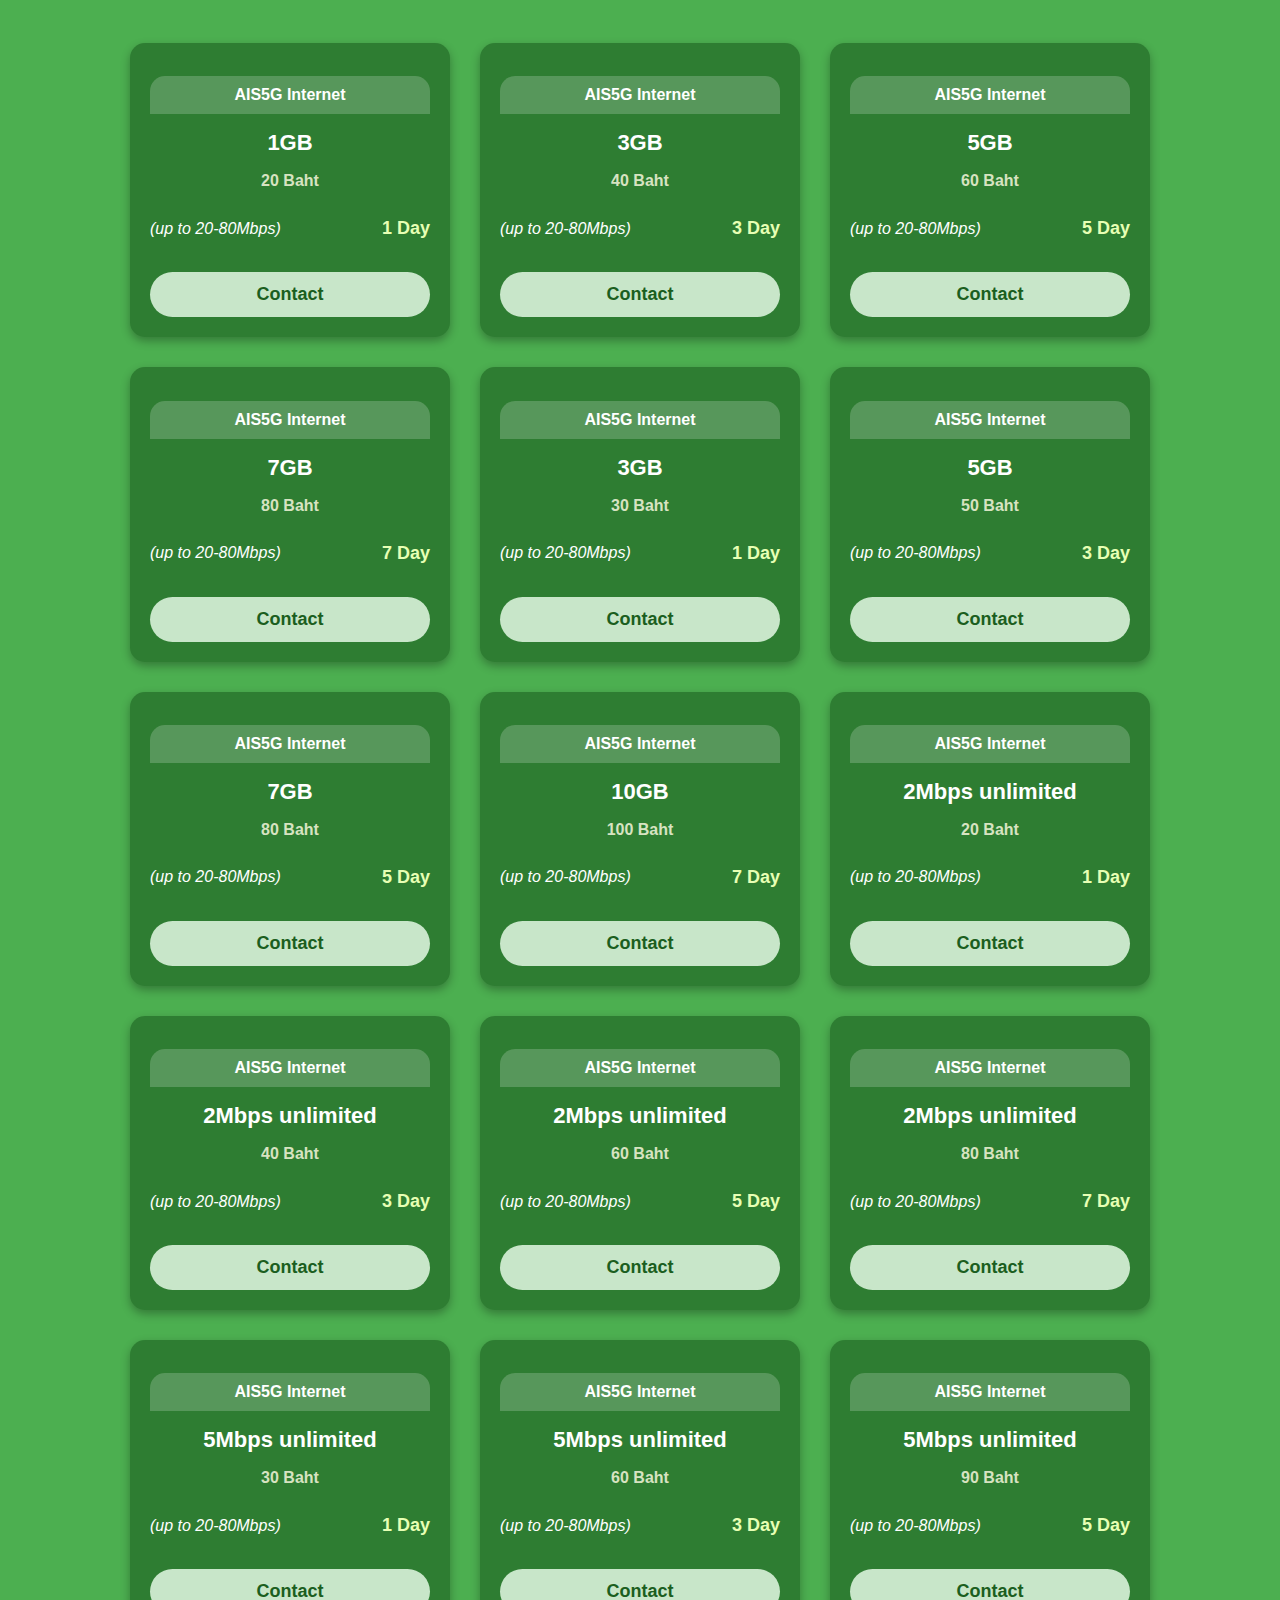
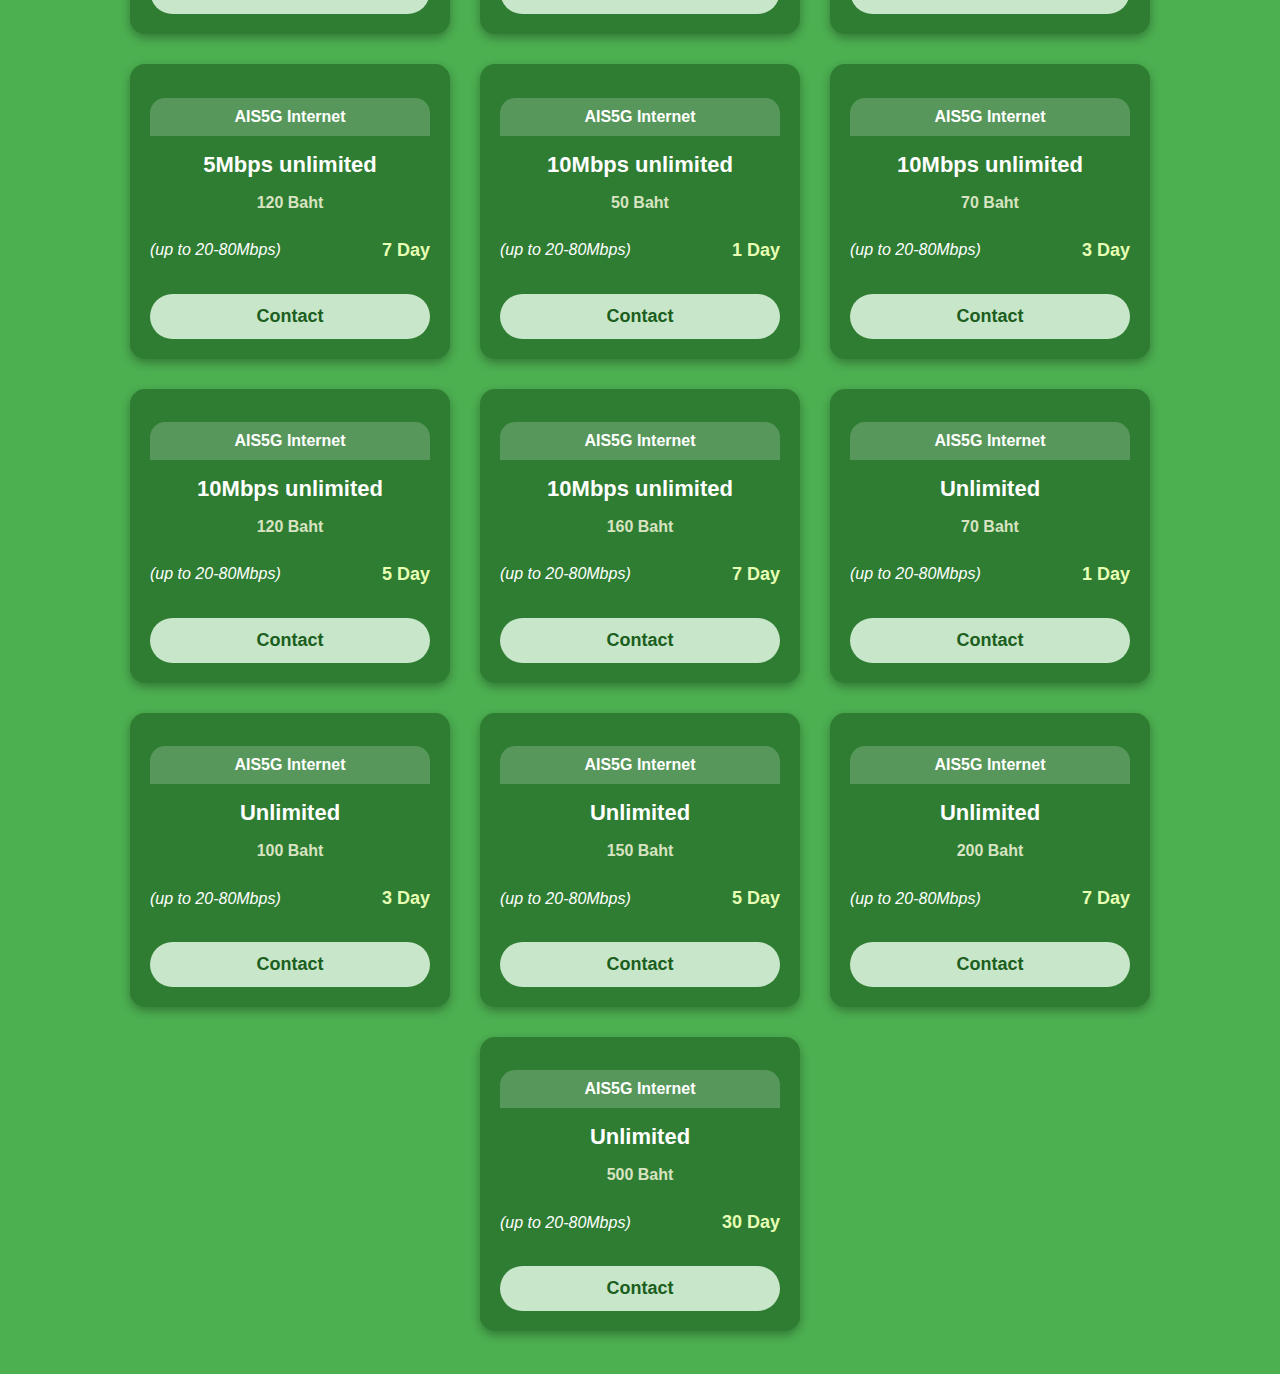
<file: index.html>
<!DOCTYPE html>
<html lang="en">
<head>
    <meta charset="UTF-8">
    <meta name="viewport" content="width=device-width, initial-scale=1.0">
    <title>AIS5G Internet Packages</title>
    <style>
        body {
            font-family: Arial, sans-serif;
            display: flex;
            flex-wrap: wrap;
            justify-content: center;
            background-color: #4CAF50;
            padding: 20px;
        }
        .package {
            background: #2E7D32;
            border-radius: 15px;
            box-shadow: 0 4px 10px rgba(0, 0, 0, 0.3);
            padding: 20px;
            margin: 15px;
            width: 280px;
            text-align: center;
            transition: transform 0.3s ease-in-out;
            color: white;
            position: relative;
        }
        .package:hover {
            transform: scale(1.08);
        }
        .package h2 {
            background: rgba(255, 255, 255, 0.2);
            color: #fff;
            padding: 10px;
            border-radius: 15px 15px 0 0;
            font-size: 16px;
        }
        .package p strong {
            font-size: 22px;
        }
        .price {
            font-size: 16px;
            font-weight: bold;
            color: #d7e3c1;
            margin: 10px 0;
        }
        .contact-btn {
            display: block;
            background: #c8e6c9;
            color: #1b5e20;
            text-decoration: none;
            padding: 12px;
            border-radius: 25px;
            margin-top: 15px;
            font-size: 18px;
            font-weight: bold;
        }
        .contact-btn:hover {
            background: #a5d6a7;
            color: white;
        }
        .speed-container {
            display: flex;
            justify-content: space-between;
            align-items: center;
        }
        .speed {
            font-style: italic;
            text-align: left;
        }
        .day {
            font-weight: bold;
            font-size: 18px;
            color: #e7ffb4;
            text-align: right;
        }
    </style>
</head>
<body>
    
    <script>
        const packages = [
            {day: 1, gb: "1GB", price: 20}, {day: 3, gb: "3GB", price: 40}, {day: 5, gb: "5GB", price: 60}, {day: 7, gb: "7GB", price: 80},
            {day: 1, gb: "3GB", price: 30}, {day: 3, gb: "5GB", price: 50}, {day: 5, gb: "7GB", price: 80}, {day: 7, gb: "10GB", price: 100},
            {day: 1, gb: "2Mbps unlimited", price: 20}, {day: 3, gb: "2Mbps unlimited", price: 40}, {day: 5, gb: "2Mbps unlimited", price: 60}, {day: 7, gb: "2Mbps unlimited", price: 80},
            {day: 1, gb: "5Mbps unlimited", price: 30}, {day: 3, gb: "5Mbps unlimited", price: 60}, {day: 5, gb: "5Mbps unlimited", price: 90}, {day: 7, gb: "5Mbps unlimited", price: 120},
            {day: 1, gb: "10Mbps unlimited", price: 50}, {day: 3, gb: "10Mbps unlimited", price: 70}, {day: 5, gb: "10Mbps unlimited", price: 120}, {day: 7, gb: "10Mbps unlimited", price: 160},
            {day: 1, gb: "Unlimited", price: 70}, {day: 3, gb: "Unlimited", price: 100}, {day: 5, gb: "Unlimited", price: 150}, {day: 7, gb: "Unlimited", price: 200},
            {day: 30, gb: "Unlimited", price: 500}
        ];
        
        packages.forEach(pkg => {
            document.body.innerHTML += `
                <div class="package">
                    <h2>AIS5G Internet</h2>
                    <p><strong>${pkg.gb}</strong></p>
                    <p class="price">${pkg.price} Baht</p>
                    <div class="speed-container">
                        <p class="speed">${pkg.gb.includes("unlimited") ? "(up to 20-80Mbps)" : "(up to 20-80Mbps)"}</p>
                        <p class="day">${pkg.day} Day</p>
                    </div>
                    <a href="contact.html" class="contact-btn">Contact</a>
                </div>`;
        });
    </script>
</body>
</html>
</file>
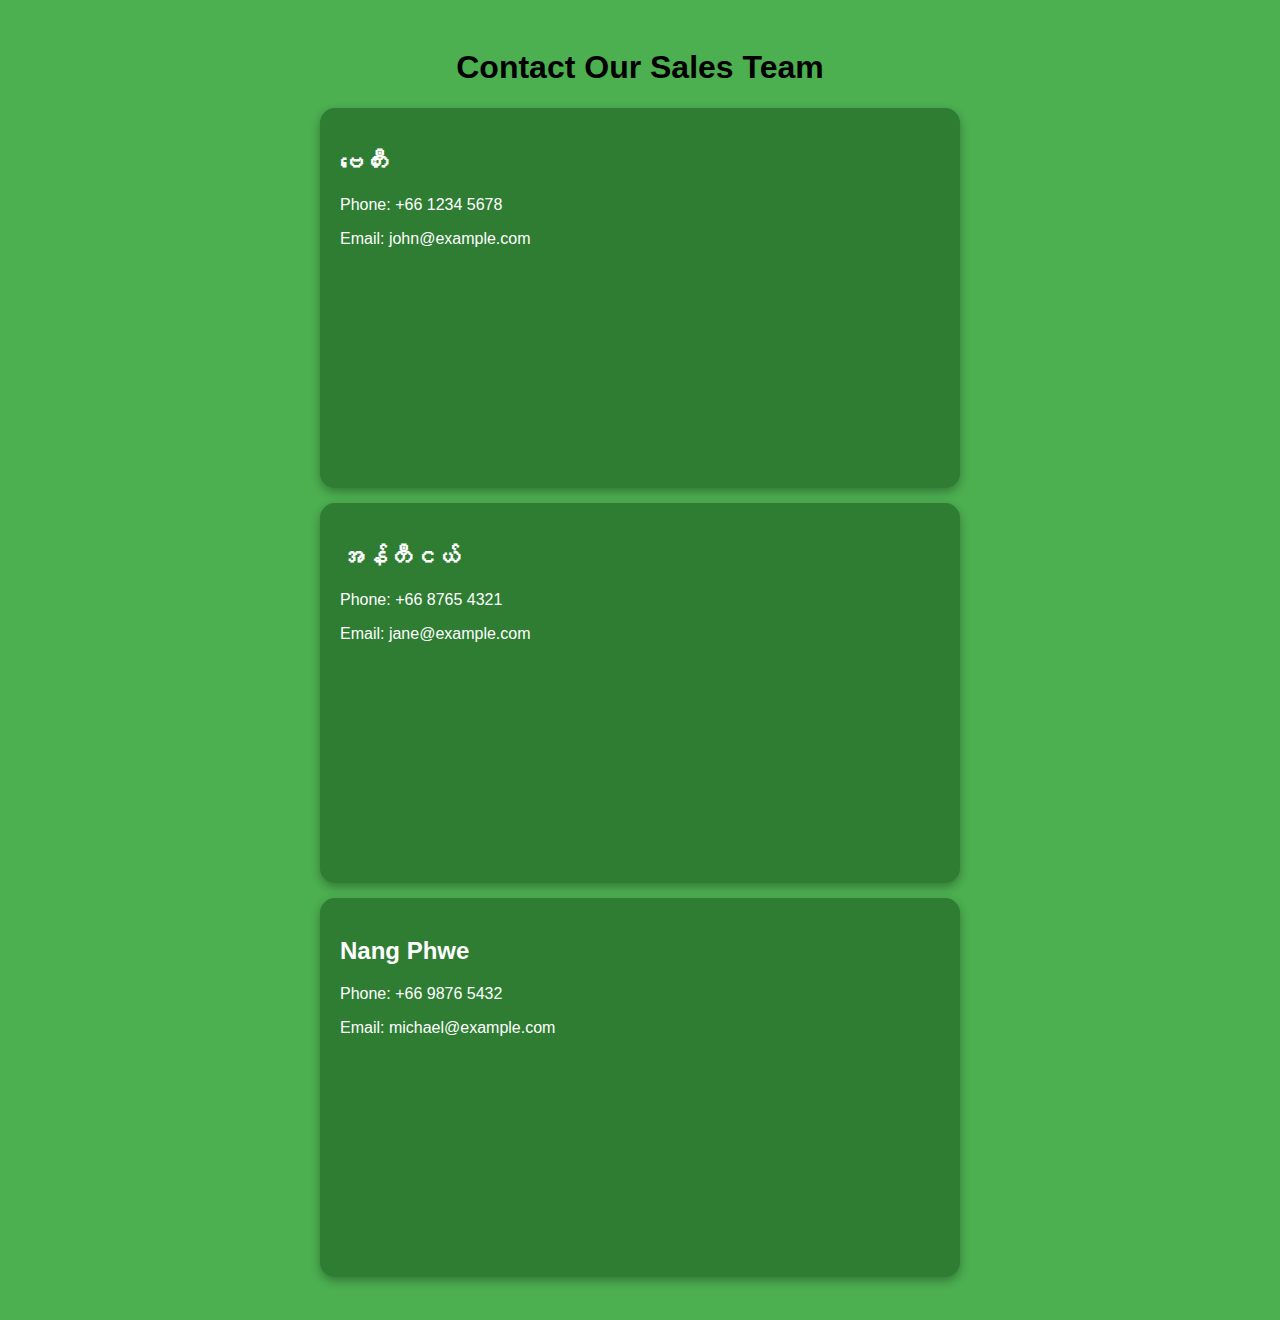
<file: contact.html>
<!DOCTYPE html>
<html lang="en">
<head>
    <meta charset="UTF-8">
    <meta name="viewport" content="width=device-width, initial-scale=1.0">
    <title>Contact Sales</title>
    <style>
        body {
            font-family: Arial, sans-serif;
            background: #4CAF50;
            text-align: center;
            padding: 20px;
        }
        .contact-card {
            background: #2E7D32;
            color: white;
            padding: 20px;
            margin: 15px auto;
            width: 80%;
            max-width: 600px;
            border-radius: 15px;
            box-shadow: 0 4px 10px rgba(0, 0, 0, 0.3);
            text-align: left;
        }
        .map {
            width: 100%;
            height: 200px;
            border-radius: 10px;
        }
    </style>
</head>
<body>
    <h1>Contact Our Sales Team</h1>

    <div class="contact-card">
        <h2>ဗေတီး</h2>
        <p>Phone: +66 1234 5678</p>
        <p>Email: john@example.com</p>
        <iframe class="map" src="https://www.google.com/maps/embed?pb=!1m18!1m12!1m3!1d680.2459245686312!2d97.97967501529206!3d19.76773215393707!2m3!1f0!2f0!3f0!3m2!1i1024!2i768!4f13.1!3m3!1m2!1s0x30d017b1f9d25ec9%3A0x472ce3b01a14832d!2sMarket%20Homein!5e1!3m2!1sen!2smy!4v1741294070831!5m2!1sen!2smy" width="600" height="450" style="border:0;" allowfullscreen="" loading="lazy" referrerpolicy="no-referrer-when-downgrade"></iframe>
    </div>

    <div class="contact-card">
        <h2>အန်တီငယ်</h2>
        <p>Phone: +66 8765 4321</p>
        <p>Email: jane@example.com</p>
        <iframe class="map" src="https://www.google.com/maps/embed?pb=!1m14!1m12!1m3!1d510.19671564503034!2d97.97956313710257!3d19.768042095914637!2m3!1f0!2f0!3f0!3m2!1i1024!2i768!4f13.1!5e1!3m2!1sen!2smy!4v1741294215454!5m2!1sen!2smy" width="600" height="450" style="border:0;" allowfullscreen="" loading="lazy" referrerpolicy="no-referrer-when-downgrade"></iframe>
    </div>

    <div class="contact-card">
        <h2>Nang Phwe</h2>
        <p>Phone: +66 9876 5432</p>
        <p>Email: michael@example.com</p>
        <iframe class="map" src="https://www.google.com/maps/embed?pb=!1m14!1m12!1m3!1d526.8264112847967!2d97.97942494567079!3d19.76737727540578!2m3!1f0!2f0!3f0!3m2!1i1024!2i768!4f13.1!5e1!3m2!1sen!2smy!4v1741294407350!5m2!1sen!2smy" width="600" height="450" style="border:0;" allowfullscreen="" loading="lazy" referrerpolicy="no-referrer-when-downgrade"></iframe>
    </div>
</body>
</html>
</file>
